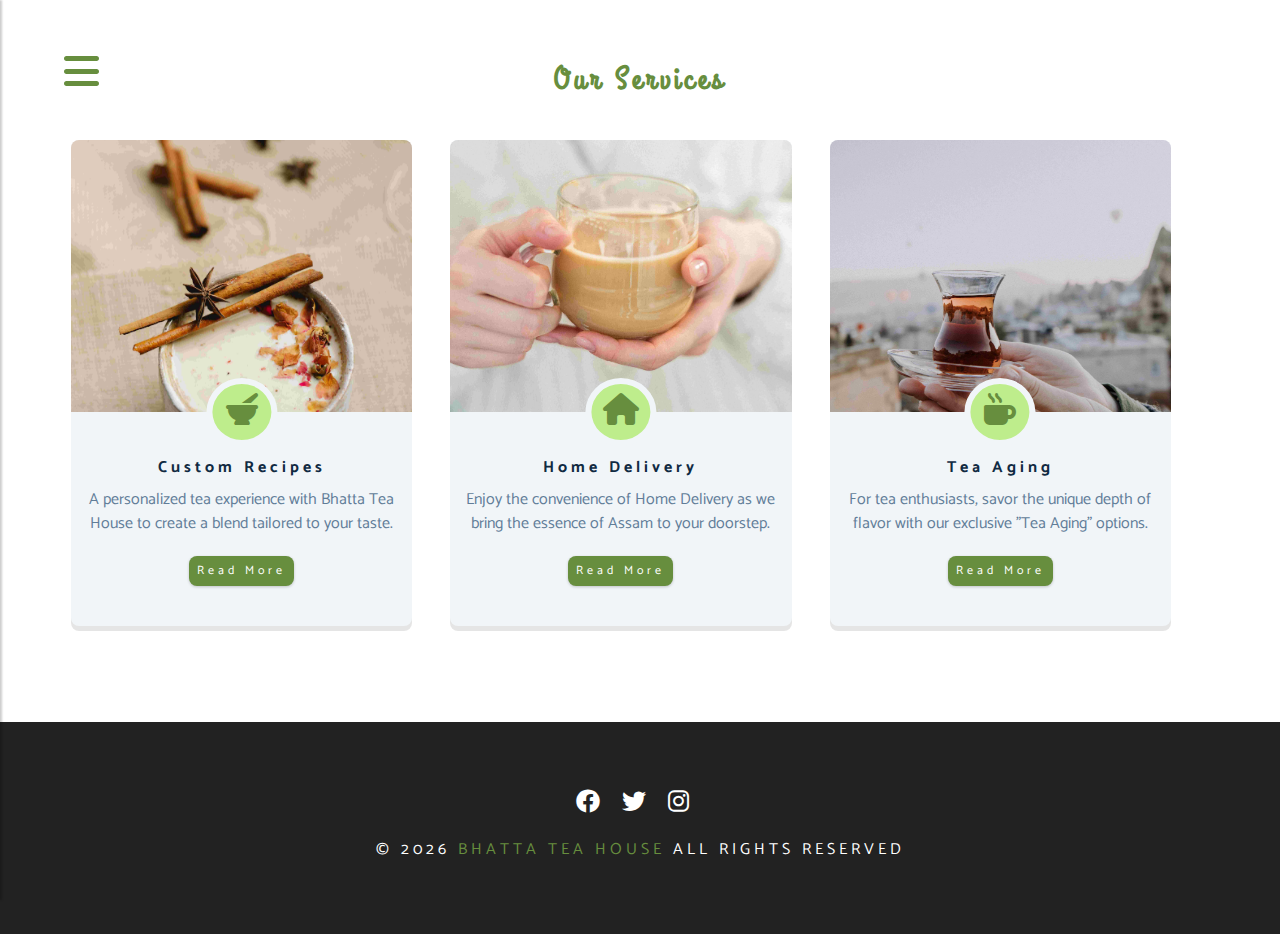
<file: services.html>
<!DOCTYPE html>
<html lang="en">

<head>
    <meta charset="UTF-8">
    <meta name="viewport" content="width=device-width, initial-scale=1.0">
    <meta http-equiv="X-UA-Compatible" content="ie=edge">
    <title>Bhatta Tea House || Services </title>
    <!--font-->
    <link rel="stylesheet" href="./fontawesome-free-6.4.2-web/css/all.min.css">
    <!--Custom css-->
    <link rel="stylesheet" href="./styles.css">
</head>

<body>

    <!--Navigation bar-->
    <span class="nav-btn" id="nav-btn">
        <i class="fas fa-bars"></i>
    </span>
    <nav class="navbar" id="navbar">
        <div class="navbar-header">
            <span class="=nav-close" id="nav-close">
                <i class="fas fa-times"></i>
            </span>
        </div>
        <ul class="nav-items">
            <li><a href="index.html" class="nav-link">home</a></li>
            <li><a href="products.html" class="nav-link">products</a></li>
            <li><a href="services.html" class="nav-link">Services</a></li>
            <li><a href="about.html" class="nav-link">about us</a></li>
        </ul>
    </nav>
    <section class="services">
        <div class="section-title services-title ">
            <h3>Our Services</h3>
        </div>
        <div class="section-center clearfix">
            <article class="service-card">
                <div class="service-img-container">
                    <img src="./Images/custom-recipe.jpg" class="service-img" alt="single service">
                    <span class="service-icon">
                        <i class="fas fa-mortar-pestle fa-fw"></i>
                    </span>
                </div>
                <div class="service-info">
                    <h4>Custom recipes</h4>
                    <p>A personalized tea experience with Bhatta Tea House to create a blend tailored to your taste.
                    </p>
                    <a href="product.html" class="btn service-btn ">Read more</a>
                </div>
            </article>
            <article class="service-card">
                <div class="service-img-container">
                    <img src="./Images/home delivery.jpg" class="service-img" alt="single service">
                    <span class="service-icon">
                        <i class="fas fa-home fa-fw"></i>
                    </span>
                </div>
                <div class="service-info">
                    <h4>Home delivery</h4>
                    <p>Enjoy the convenience of Home Delivery as we bring the essence of Assam to your doorstep.
                    </p>
                    <a href="product.html" class="btn service-btn ">Read more</a>
                </div>
            </article>
            <article class="service-card">
                <div class="service-img-container">
                    <img src="./Images/tea aging.jpg" class="service-img" alt="single service">
                    <span class="service-icon">
                        <i class="fas fa-mug-hot fa-fw"></i>
                    </span>
                </div>
                <div class="service-info">
                    <h4>Tea aging</h4>
                    <p>For tea enthusiasts, savor the unique depth of flavor with our exclusive "Tea Aging" options.
                    </p>
                    <a href="product.html" class="btn service-btn ">Read more</a>
                </div>
            </article>
        </div>
    </section>

    <footer class="footer">
        <div class="section-center">
            <div class="social-icons">

                <a href="#" class="social-icon">
                    <i class="fab fa-facebook"></i>
                </a>
                <a href="#" class="social-icon">
                    <i class="fab fa-twitter"></i>
                </a>
                <a href="#" class="social-icon">
                    <i class="fab fa-instagram"></i>
                </a>
            </div>
            <h4 class="footer-text">
                &copy; <span id="date"></span>
                <span class="company">Bhatta Tea house</span>
                all rights reserved
            </h4>
        </div>
    </footer>
    <script src="app.js">
    </script>
</body>

</html>
</file>
<file: styles.css>
/*
=======
Fonts
=======
*/
@import url("https://fonts.googleapis.com/css2?family=Catamaran:400,700|Grand+Hotel");

/*
=================
Global variables
=================
*/

:root {
    --clr-primary: #678e3e;
    --clr-primary-light: #beed8c;
    --clr-grey-1: #102a42;
    --clr-grey-5: #617d98;
    --clr-grey-10: #f1f5f8;
    --clr-white: #fff;
    --ff-primary: "Catamaran", sans-serif;
    --ff-secondary: "Grand Hotel", cursive;
    --transition: all 0.3s linear;
    /*  --transition:all smooth;*/
    --spacing: 0.25rem;
    --radius: 0.5rem
}

* {
    margin: 0;
    padding: 0;
    box-sizing: border-box;
}

body {
    font-family: var(--ff-primary);
    background: var(--clr-white);
    color: var(--clr-grey-1);
    line-height: 1.5;
    font-size: 0.875;
}

a {
    text-decoration: none;

}

img {
    width: 100%;
    display: block;

}

h1,
h2,
h3,
h4 {
    letter-spacing: var(--spacing);
    text-transform: capitalize;
    line-height: 1.25;
    margin-bottom: 0.75rem;
}

h1 {
    font-size: 3rem;
}

h2 {
    font-size: 2rem;
}

h3 {
    font-size: 1.5rem;
}

h4 {
    font-size: 0.875rem;
}

p {
    margin-bottom: 1.25rem;
}

@media screen and (min-width:800px) {
    h1 {
        font-size: 4rem;
    }

    h2 {
        font-size: 2.5rem;
    }

    h3 {
        font-size: 2rem;
    }

    h4 {
        font-size: 1rem;
    }

    body {
        font-size: 1rem;
    }

    h1,
    h2,
    h3,
    h4 {
        line-height: 1;
    }
}

.btn {
    text-transform: uppercase;
    background: var(--clr-primary);
    color: var(--clr-white);
    padding: 0.375rem 0.75rem;
    letter-spacing: var(--spacing);
    display: inline-block;
    font-weight: 700;
    transition: var(--transition);
    font-size: 0.8rem;
    border: none;
    cursor: pointer;
    box-shadow: 0 1px 3px rgba(0, 0, 0, 0.2);

}

.btn:hover {
    color: var(--clr-primary);
    background: var(--clr-primary-light);
}

.clearfix::after,
.clearfix::before {
    content: "";
    clear: both;
    display: table;
}

.section-title h3 {
    font-family: var(--ff-secondary);
    color: var(--clr-primary);
}

.section-title {
    margin-bottom: 2rem;
}

.section-center {
    padding: 4rem 0;
    width: 85vw;
    margin: 0 auto;
    max-width: 1170px;
}

@media screen and (min-width: 992px) {
    .section-center {
        width: 95vw;
        padding: 4rem 1rem;
    }
}

/*
=======================
Animation
=======================
*/
@keyframes bounce {
    0% {
        transform: scale(1);
    }

    50% {
        transform: scale(2);
    }

    100% {
        transform: scale(1);
    }
}

@keyframes slideFromRight {
    0% {
        transform: translateX(100px);
        opacity: 0;
    }

    50% {
        transform: translateX(-200px);
        opacity: 0.5;
    }

    75% {
        transform: translateX(50px);
        opacity: 0.75;
    }

    100% {
        transform: translateX(0px);
        opacity: 1;
    }
}

@keyframes slideFromLeft {
    0% {
        transform: translateX(-1000px);
        opacity: 0;
    }

    50% {
        transform: translateX(200px);
        opacity: 0.5;
    }

    75% {
        transform: translateX(-50px);
        opacity: 0.75;
    }

    100% {
        transform: translateX(0px);
        opacity: 1;
    }
}

@keyframes show {
    0% {
        transform: scale(1.5);
        opacity: 0;
    }

    50% {
        transform: scale(2);
        opacity: 0.5;
    }

    100% {
        transform: scale(1);
        opacity: 1;
    }
}

/*
=======================
Navigation bar
=======================
*/
.nav-btn {
    position: fixed;
    top: 5%;
    left: 5%;
    font-size: 2.5rem;
    color: var(--clr-primary);
    z-index: 1;
    cursor: pointer;
    /* animation */
    animation: bounce 2s ease infinite;

}

.navbar {
    position: fixed;
    top: 0;
    left: 0;
    right: 0;
    bottom: 0;
    background: var(--clr-grey-10);
    z-index: 2;
    box-shadow: 2px 0 2px rgba(0, 0, 0, 0.2);
    /*hide navbar*/
    transform: translateX(-100%);
    transition: var(--transition);
}

.showNav {
    transform: translate(0);

}

.navbar-header {
    text-align: right;
    padding-right: 1rem;
}

.nav-close {
    font-size: 2.5rem;
    cursor: pointer;
    color: #f29c9c;
    transition: var(--transition);
}

.nav-close:hover {
    color: #bb2525;
}

.nav-items {
    list-style-type: none;

}

.nav-link {
    display: block;
    font-size: 1.5rem;
    padding: 0.25rem;
    text-transform: uppercase;
    letter-spacing: var(--spacing);
    color: var(--clr-grey-5);
    transition: var(--transition);
}

.nav-link:hover {
    background: var(--clr-primary-light);
    color: var(--clr-primary);
    padding-left: 1.5rem;
    border-left: 0.25rem solid;
}

@media screen and (min-width:768px) {
    .navbar {
        width: 30vw;
        max-width: 20rem;

    }

}






/*
==============
Header
==============
*/
.header {
    min-height: 100vh;
    background: linear-gradient(rgba(0, 0, 0, .72), rgba(0, 0, 0, 0.62)), url("./Images/homepage1.jpg") center/cover no-repeat fixed;
    position: relative;
    /* Animation */
    overflow-x: hidden;
}

.banner {
    text-align: center;
    position: absolute;
    top: 50%;
    left: 50%;
    transform: translate(-50%, -50%);
}

.banner h2 {
    font-family: var(--ff-secondary);
    color: var(--clr-primary);
    animation: slideFromRight 5s ease-in-out 1;
}

.banner h1 {
    text-transform: uppercase;
    color: var(--clr-white);
    margin-top: 1.25rem;
    margin-bottom: 2rem;
    animation: slideFromLeft 5s ease-in-out 1;
}

.banner-btn {
    outline: 0.125rem solid var(--clr-primary-light);
    outline-offset: 0.25rem;
    font-size: 1.25rem;
    padding: 1rem 1.75rem;
    animation: show 5s linear 1;
}

/* Content divider*/
.content-divider {
    height: 0.5rem;
    background: linear-gradient(to left, var(--clr-primary), #e9b949, var(--clr-primary));

}

/*
==============
Skills
==============
*/
.skills {
    background: var(--clr-grey-10);

}

.skill {
    padding: 3rem 0;
    text-align: center;
    transition: var(--transition);

}

.skill-icon {
    font-size: 2.5rem;
    margin-bottom: 1.25rem;
    transition: var(--transition);
    display: inline-block;
    color: var(--clr-primary);
}

.skill-text {
    color: var(--clr-grey-5);
    max-width: 17rem;
    margin: 0 auto;
}

.skill:hover {
    background: var(--clr-white);
    box-shadow: 0 2px var(--clr-primary);
}

.skill:hover .skill-icon {
    transform: translateY(-5px);
}

@media screen and (min-width: 576px) {
    .skill {
        float: left;
        width: 50%;
    }
}

@media screen and (min-width: 1200px) {
    .skill {
        width: 25%
    }

}

/*
=========
About
========
*/
.about-img,
.about-info {
    padding: 2rem 0;
}

.about-picture-container {
    background: var(--clr-primary);
    border: 0.5rem solid var(--clr-primary);
    max-width: 30rem;
    /*extra stuff*/
    overflow: hidden;
}

.about-picture-container:hover .about-picture {
    opacity: 0.5;
    transform: scale(1.5);
}

.about-text {
    max-width: 26rem;
    color: var(--clr-grey-5);
}

@media screen and (min-width:992px) {

    .about-img,
    .about-info {
        float: left;
        width: 50%;
    }

    .about-info {
        padding-left: 2rem;
    }
}

/*
===========
Products
===========
*/
.products {
    background: var(--clr-grey-10);

}

.products article {
    padding: 1rem 0;

}

.product-text {
    color: var(--clr-grey-10);
    max-width: 26rem;
}

.product {
    margin: 0;
}

.product-img {
    border-radius: var(--radius);
    margin-bottom: 1rem;
    margin-top: 1rem;
    height: 17rem;
    object-fit: cover;
}

.product:hover {
    transform: scale(1.03);
    box-shadow: 0 5px 15px rgba(0, 0, 0, 0.2);
}

.product-price {
    color: var(--clr-primary);
}

@media screen and (min-width: 660px) {
    .product {
        float: left;
        width: 50%;
        padding: 2rem;
    }

}

@media screen and (min-width: 818px) {
    .product {
        width: 33%;
    }

}

@media screen and (min-width: 992px) {
    .product {
        width: 25%;
        margin-bottom: 0;
        padding: 0 1rem;
    }

}

/*
===========
Services
===========
*/
.services-title {
    margin-top: 4rem;
    margin-bottom: -4rem;
    text-align: center;
}

.service-card {
    margin: 2rem 0;
    background: var(--clr-grey-10);
    border-radius: var(--radius);
    box-shadow: 0 5px rgba(0, 0, 0, 0.1);
}

.service-card:hover {
    transform: scale(1.05);
    box-shadow: 0 5px 15px rgba(0, 0, 0, 0.2);
}

.service-img {
    height: 17rem;
    object-fit: cover;
    border-top-left-radius: var(--radius);
    border-top-right-radius: var(--radius);
}

.service-info {
    text-align: center;
    padding: 3rem 1rem 2.5rem 1rem;
}

.service-info p {
    max-width: 20rem;
    color: var(--clr-grey-5);
    margin: 0 auto;
}

.service-btn {
    font-size: 0.75rem;
    text-transform: capitalize;
    padding: 0.375rem 0.5rem;
    border-radius: var(--radius);
    font-weight: 400;
    margin-top: 1.25rem;
}

@media screen and (min-width: 648px) {
    .service-card {
        float: left;
        width: 45%;
        margin-right: 5%;
    }

}

@media screen and (min-width: 992px) {
    .service-card {
        width: 30%;
        margin-right: 3.33%;
    }
}

.service-img-container {
    position: relative;
}

.service-icon {
    position: absolute;
    left: 50%;
    bottom: 0;
    font-size: 2rem;
    color: var(--clr-primary);
    background: var(--clr-primary-light);
    padding: 0.25rem 0.6rem;
    border-radius: 50%;
    transform: translate(-50%, 50%);
    border: 0.375rem solid var(--clr-grey-10);
}

/*
==============
Contact
==============
*/
.contact {
    background: var(--clr-grey-10);

}

.contact-form,
.contact-info {
    margin: 1rem 0;
}

.contact-item {
    margin-bottom: 1.75rem;
}

.contact-title {
    color: var(--clr-primary);
    font-weight: 400;
}

.contact-text {
    text-transform: uppercase;
}

.contact-form {
    background: var(--clr-white);
    border-radius: var(--radius);
    text-align: center;
    box-shadow: 0 5px 15px rgba(0, 0, 0, 0.1);
    transition: var(--transition);
}

.contact-form:hover {
    box-shadow: 0 5px 15px rgba(0, 0, 0, 0.2);
}

.contact-form h3 {
    padding-top: 1.25rem;
    color: var(--clr-grey-5);
}

.form-group {
    padding: 1rem 1.25rem;
}

.form-control {
    display: block;
    width: 100%;
    padding: 0.75rem 1rem;
    border: none;
    margin-bottom: 1.25rem;
    background-color: var(--clr-grey-10);
    border: var(--radius);
    text-transform: uppercase;
    letter-spacing: var(--spacing);
}

.form-control::placeholder {
    font-family: var(--ff-primary);
    color: var(--clr-grey-1);
    text-transform: uppercase;
    letter-spacing: var(--spacing);
}

.submit-btn {
    display: block;
    width: 100%;
    padding: 1rem;
    border-bottom-left-radius: var(--radius);
    border-bottom-right-radius: var(--radius);
}

@media screen and (min-width: 992px) {

    .contact-form,
    .contact-info {
        float: left;
        width: 50%;
    }

}

/*
=======================
Footer
=======================
*/
.footer {
    background: #222;
    text-align: center;
}

.social-icon {
    color: var(--clr-white);
    font-size: 1.5rem;
    margin-right: 1rem;
    transition: var(--transition);
}

.social-icon:hover {
    color: var(--clr-primary);
}

.footer-text {
    margin-top: 1.25rem;
    text-transform: uppercase;
    color: var(--clr-white);
    font-weight: 400;
}

.company {
    color: var(--clr-primary);

}
</file>
